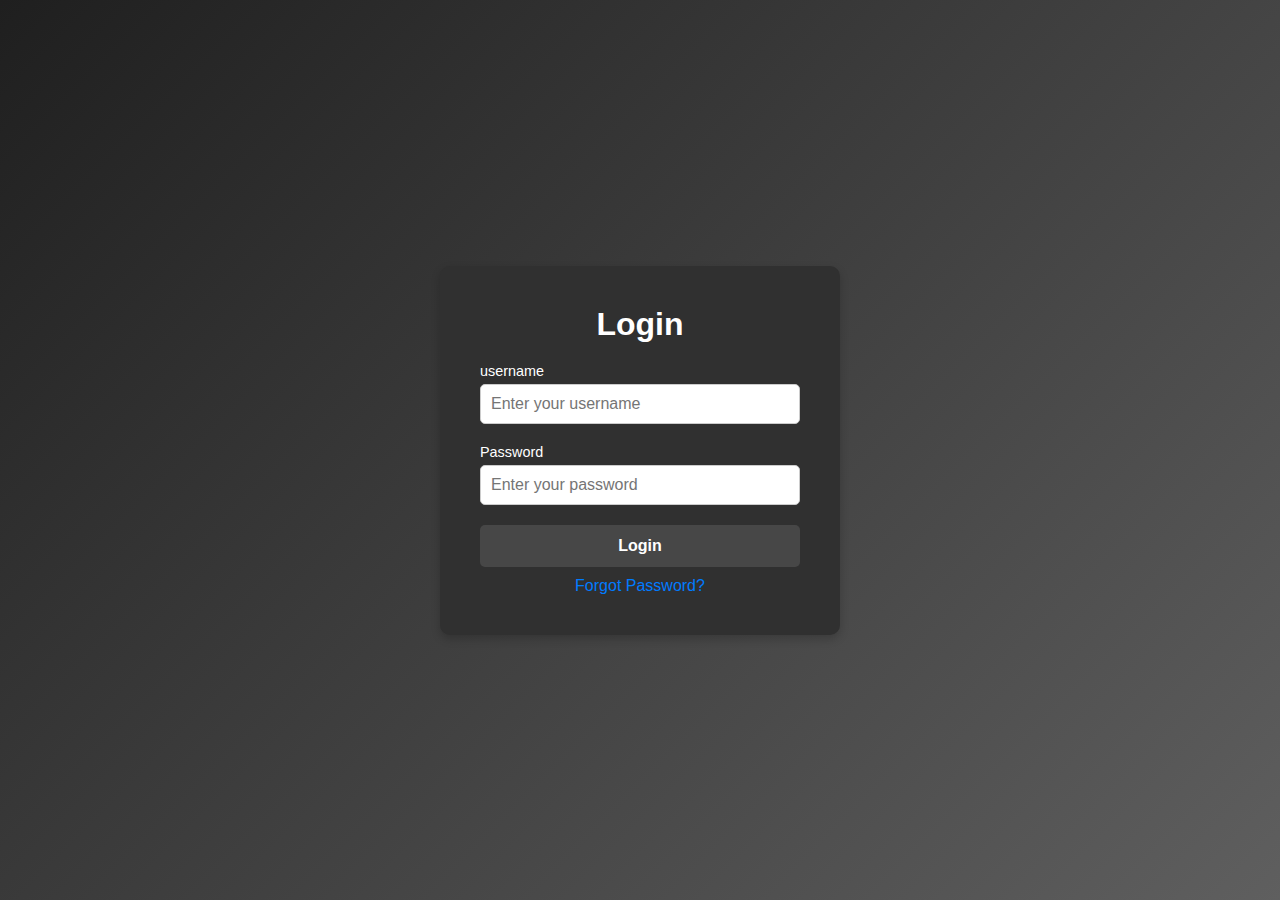
<file: index.html>
<!DOCTYPE html>
<html lang="en">
<head>
  <meta charset="UTF-8">
  <meta name="viewport" content="width=device-width, initial-scale=1.0">
  <title>Login Form</title>
  <link rel="stylesheet" href="./assets/css/style.css">
</head>
<body>
  <div class="login-container">
    <div class="form-box">
      <h1>Login</h1>
      <form action="./pages/homepage/index.html" method="GET">

        <div class="input-group">
          <label for="username">username</label>
          <input type="text" id="username" name="username" placeholder="Enter your username" required>
        </div>


        <div class="input-group">
          <label for="password">Password</label>
          <input type="password" id="password" name="password" placeholder="Enter your password" required>
        </div>


        <button type="submit" class="btn">Login</button>


        <div class="additional-links">
          <a href="#">Forgot Password?</a>
        </div>
      </form>
    </div>
  </div>
</body>
</html>
</file>
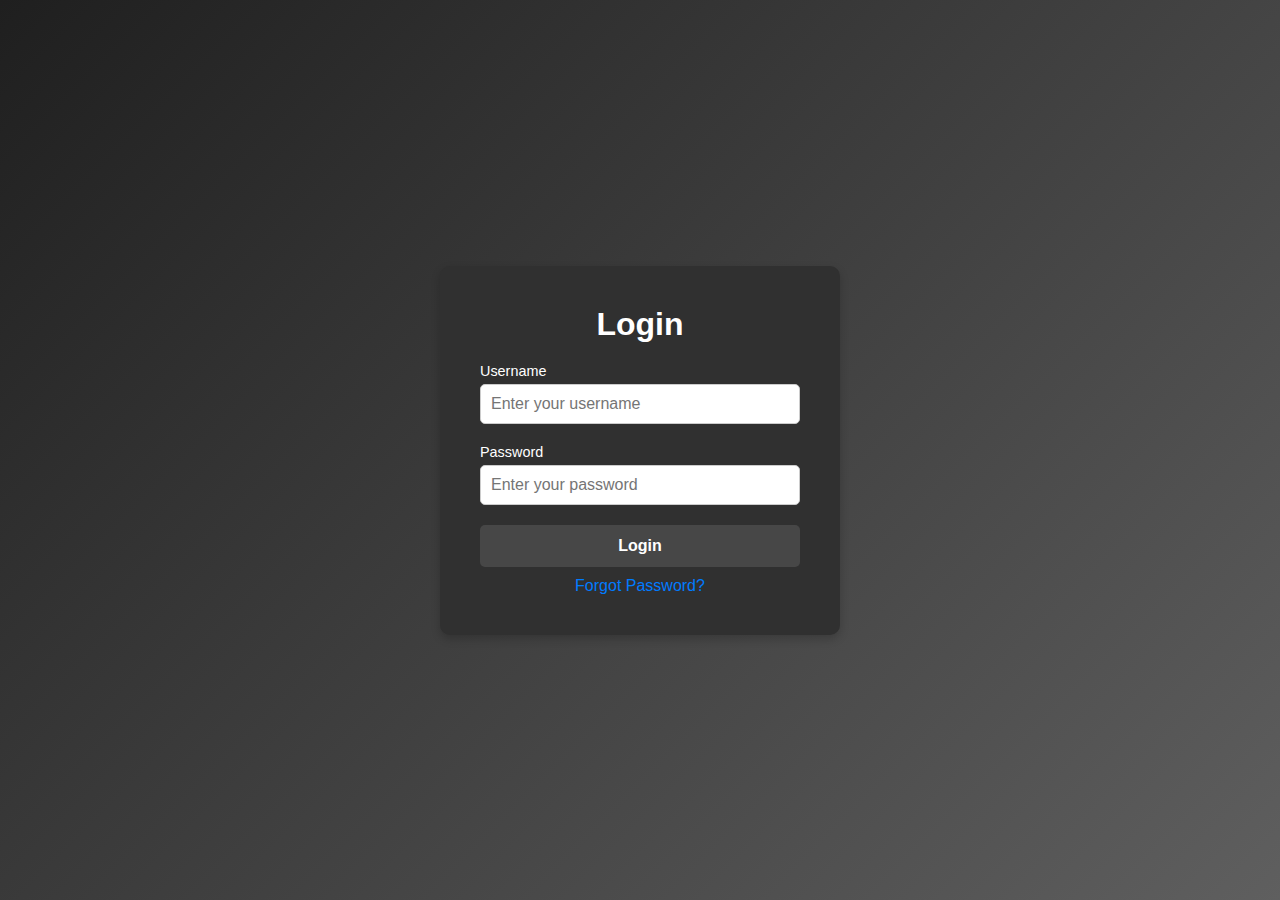
<file: root/index.html>
<!DOCTYPE html>
<html lang="en">
<head>
  <meta charset="UTF-8">
  <meta name="viewport" content="width=device-width, initial-scale=1.0">
  <title>Login Form</title>
  <link rel="stylesheet" href="./assets/css/style.css">
</head>
<body>
  <div class="login-container">
    <div class="form-box">
      <h1>Login</h1>
      <form action="./pages/homepage/index.html" method="POST">

        <div class="input-group">
          <label for="username">Username</label>
          <input type="text" id="username" name="username" placeholder="Enter your username" required>
        </div>


        <div class="input-group">
          <label for="password">Password</label>
          <input type="password" id="password" name="password" placeholder="Enter your password" required>
        </div>


        <button type="submit" class="btn">Login</button>


        <div class="additional-links">
          <a href="#">Forgot Password?</a>
        </div>
      </form>
    </div>
  </div>
</body>
</html>
</file>
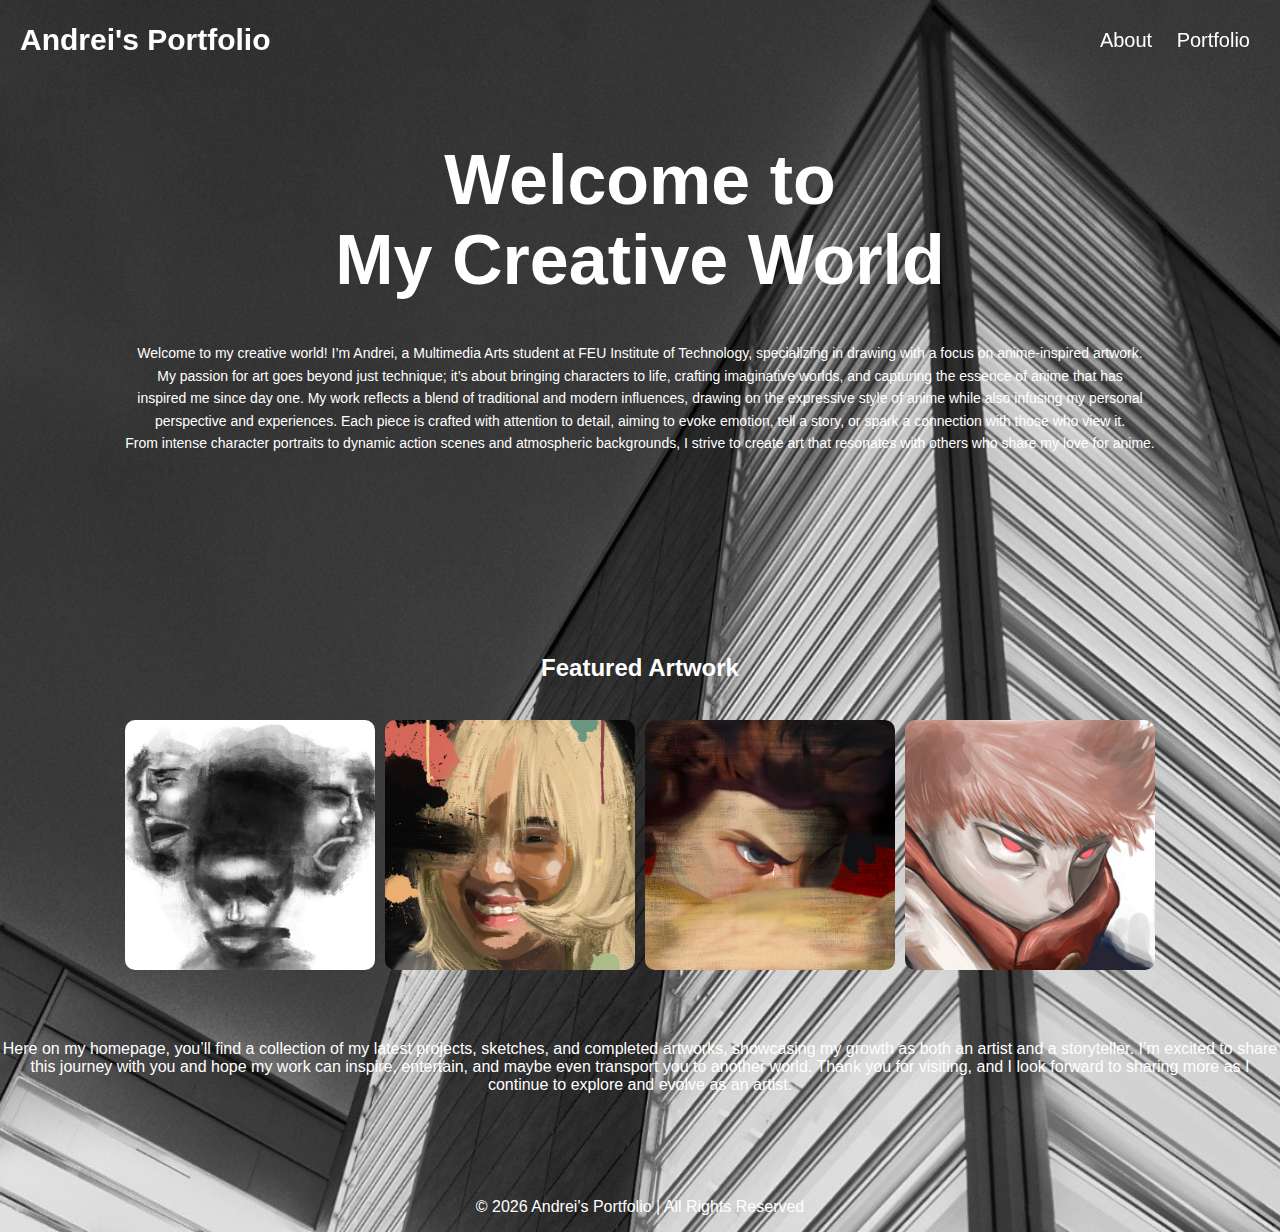
<file: docs/homepage/index.html>
<!DOCTYPE html>
<html lang="en">
<head>
  <meta charset="UTF-8">
  <meta name="viewport" content="width=device-width, initial-scale=1.0">
  <title>Portfolio - Homepage</title>
  <link rel="stylesheet" href="../homepage/assets/css/style.css">
</head>
<body background="../homepage/assets/img/homepagebg.jpg">
  <header class="header">
    <div class="logo">Andrei's Portfolio</div>
    <nav>
      <button onclick="navigateTo('../')">About</button>
      <button onclick="navigateTo('../myportfolio/index.html')">  Portfolio</button>
    </nav>
  </header>

  <main class="container">
    <section class="hero">
      <div class="hero-text">
        <h1>Welcome to</br>
           My Creative World</h1>
        <p>
        </br>
          Welcome to my creative world! I’m Andrei, a Multimedia Arts student at FEU Institute of Technology, specializing in drawing with a focus on anime-inspired artwork.</br> 
          My passion for art goes beyond just technique; it’s about bringing characters to life, crafting imaginative worlds, and capturing the essence of anime that has </br>
          inspired me since day one. My work reflects a blend of traditional and modern influences, drawing on the expressive style of anime while also infusing my personal </br>
          perspective and experiences. Each piece is crafted with attention to detail, aiming to evoke emotion, tell a story, or spark a connection with those who view it. </br>
          From intense character portraits to dynamic action scenes and atmospheric backgrounds, I strive to create art that resonates with others who share my love for anime.

        </p>
      </div>
    </section>
  </br>
</br>
</br>
</br>
</br>
</br>
</br>
    <section class="gallery">
      <h2>Featured Artwork</h2> </br>
      <div class="gallery-grid">
        <img src="../homepage/assets/img/3faces.jpg" alt="Artwork 1">
        <img src="../homepage/assets/img/drea.jpg" alt="Artwork 2">
        <img src="../homepage/assets/img/fallenangel.JPG" alt="Artwork 3">
        <img src="../homepage/assets/img/yuji2.jpg" alt="Artwork 4">
      </div>
    </br>
  </br>
</br>
      <p> Here on my homepage, you’ll find a collection of my latest projects, sketches, and completed artworks, showcasing my growth as both an artist and a storyteller. I’m excited to share this journey with you and hope my work can inspire, entertain, and maybe even transport you to another world. Thank you for visiting, and I look forward to sharing more as I continue to explore and evolve as an artist.</p>
    </br>
  </br>
</br>
</br>
    </section>
  </main>

  <footer>
    <p>© 2024 Andrei's Portfolio | All Rights Reserved</p>
  </footer>

  <script src="../homepage/assets/js/script.js"></script>
</body>
</html>
</file>
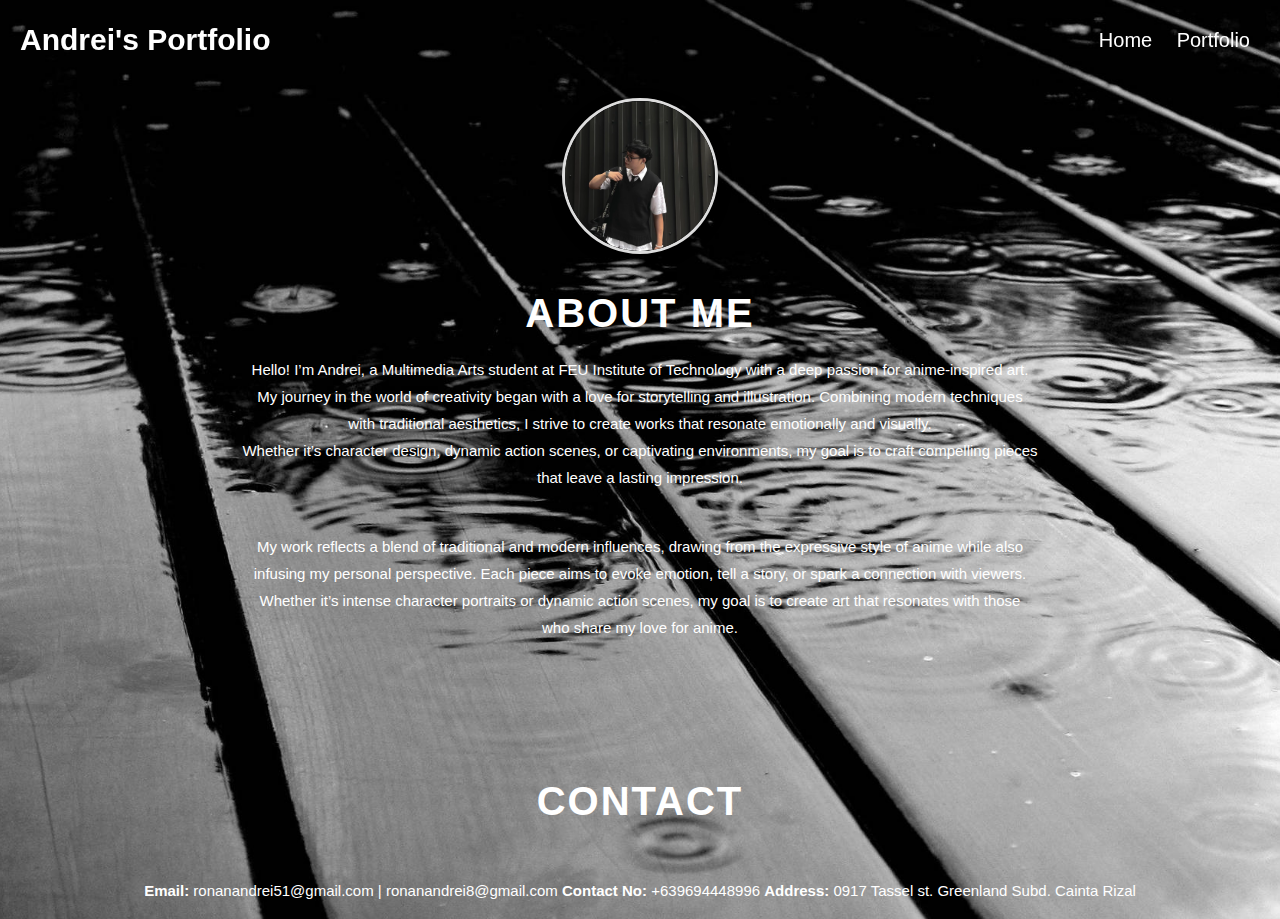
<file: pages/aboutpage/index.html>
<!DOCTYPE html>
<html lang="en">
<head>
  <meta charset="UTF-8">
  <meta name="viewport" content="width=device-width, initial-scale=1.0">
  <title>About - Andrei's Portfolio</title>
  <link rel="stylesheet" href="../aboutpage/assets/css/style.css">
</head>
<body background="../aboutpage/assets/img/aboutbg.jpg">
  <header class="header">
    <div class="logo">Andrei's Portfolio</div>
    <nav>
      <button onclick="navigateTo('../homepage/index.html')"> Home </button>
      <button onclick="navigateTo('../myportfolio/index.html')"> Portfolio </button>
    </nav>
  </header>

  <main class="about-section">
  </br>
      
      <div class="profile-image">
        <img src="../aboutpage/assets/img/me.png" alt="Profile Image">
      </div>

      
      <h2>About Me</h2>
      <div>
      <p>
        Hello! I’m Andrei, a Multimedia Arts student at FEU Institute of Technology with a deep passion for anime-inspired art. </br>
        My journey in the world of creativity began with a love for storytelling and illustration. 
        Combining modern techniques </br>with traditional aesthetics, I strive to create works that resonate emotionally and visually.</br>
        Whether it’s character design, dynamic action scenes, or captivating environments, my goal is to craft compelling pieces </br>
        that leave a lasting impression. 
      </br>
    </br>
    <p> My work reflects a blend of traditional and modern influences, drawing from the expressive style of anime while also </br> infusing my personal perspective. Each piece aims to evoke emotion, tell a story, or spark a connection with viewers.</br>

      Whether it’s intense character portraits or dynamic action scenes, my goal is to create art that resonates with those</br>
       who share my love for anime. </p>


      </p>
    </div>
  </br>
</br>
</br>
</br>
</br>
    <h2> Contact</h2>
  </br>

<p> <b> Email: </b> ronanandrei51@gmail.com | ronanandrei8@gmail.com <b> Contact No: </b>+639694448996 <b> Address: </b> 0917 Tassel st. Greenland Subd. Cainta Rizal</p>

  </main>
  <script src="../aboutpage/assets/js/script.js"></script>
</body>
</html>
</file>
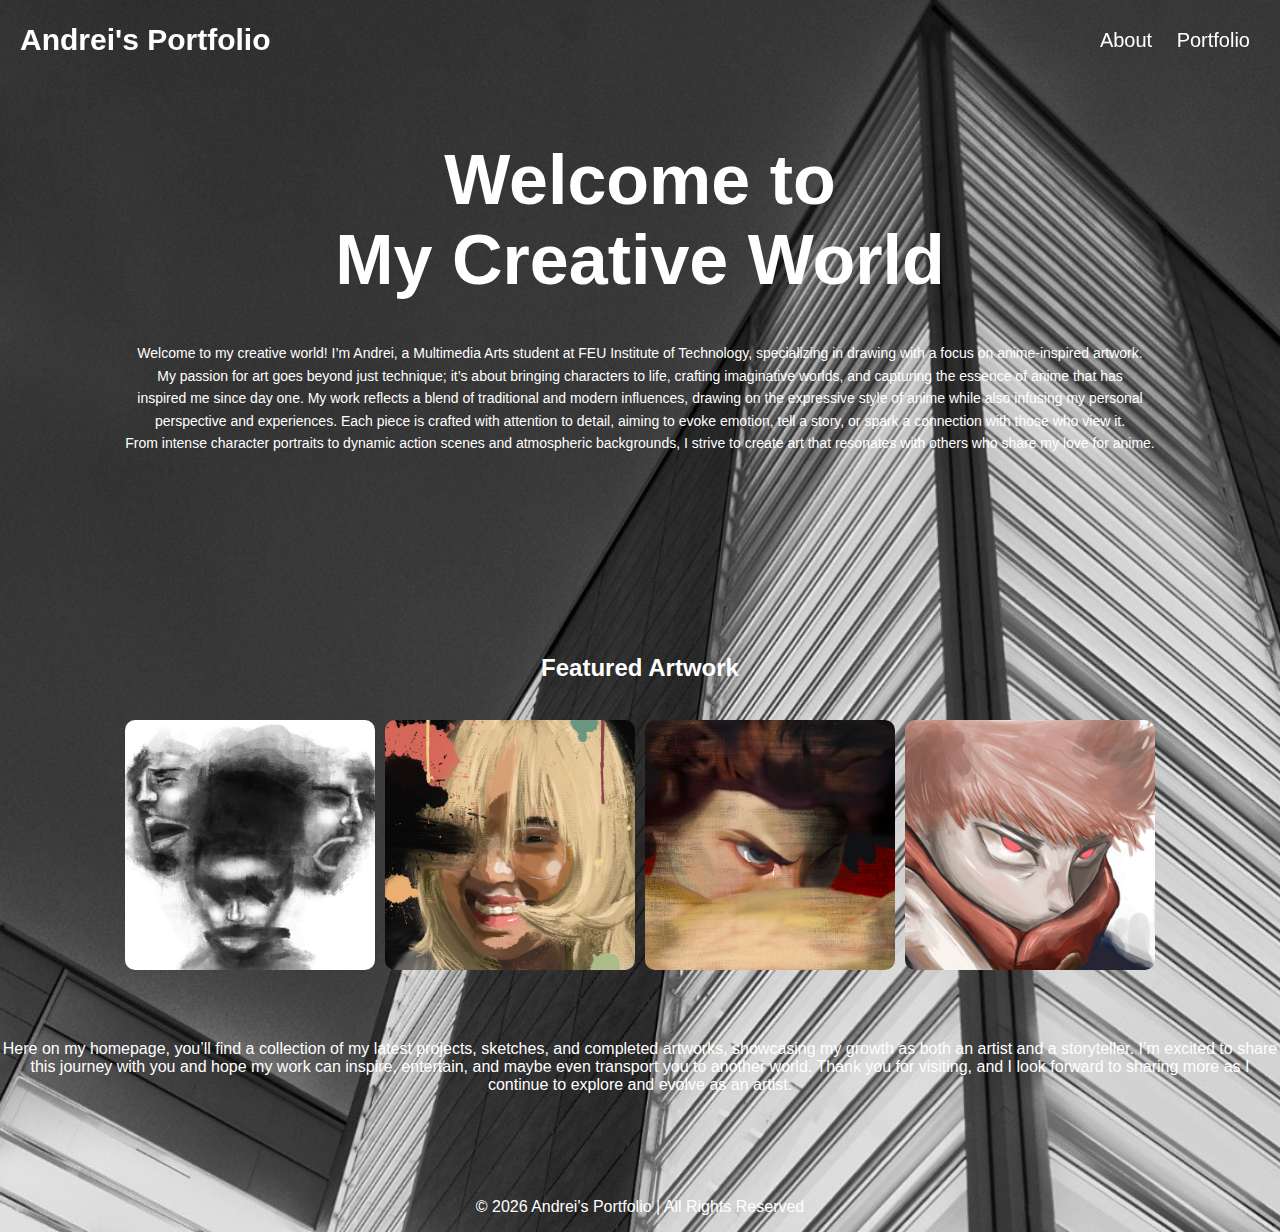
<file: pages/homepage/index.html>
<!DOCTYPE html>
<html lang="en">
<head>
  <meta charset="UTF-8">
  <meta name="viewport" content="width=device-width, initial-scale=1.0">
  <title>Portfolio - Homepage</title>
  <link rel="stylesheet" href="../homepage/assets/css/style.css">
</head>
<body background="../homepage/assets/img/homepagebg.jpg">
  <header class="header">
    <div class="logo">Andrei's Portfolio</div>
    <nav>
      <button onclick="navigateTo('../aboutpage/index.html')">About</button>
      <button onclick="navigateTo('../myportfolio/index.html')">  Portfolio</button>
    </nav>
  </header>

  <main class="container">
    <section class="hero">
      <div class="hero-text">
        <h1>Welcome to</br>
           My Creative World</h1>
        <p>
        </br>
          Welcome to my creative world! I’m Andrei, a Multimedia Arts student at FEU Institute of Technology, specializing in drawing with a focus on anime-inspired artwork.</br> 
          My passion for art goes beyond just technique; it’s about bringing characters to life, crafting imaginative worlds, and capturing the essence of anime that has </br>
          inspired me since day one. My work reflects a blend of traditional and modern influences, drawing on the expressive style of anime while also infusing my personal </br>
          perspective and experiences. Each piece is crafted with attention to detail, aiming to evoke emotion, tell a story, or spark a connection with those who view it. </br>
          From intense character portraits to dynamic action scenes and atmospheric backgrounds, I strive to create art that resonates with others who share my love for anime.

        </p>
      </div>
    </section>
  </br>
</br>
</br>
</br>
</br>
</br>
</br>
    <section class="gallery">
      <h2>Featured Artwork</h2> </br>
      <div class="gallery-grid">
        <img src="../homepage/assets/img/3faces.jpg" alt="Artwork 1">
        <img src="../homepage/assets/img/drea.jpg" alt="Artwork 2">
        <img src="../homepage/assets/img/fallenangel.JPG" alt="Artwork 3">
        <img src="../homepage/assets/img/yuji2.jpg" alt="Artwork 4">
      </div>
    </br>
  </br>
</br>
      <p> Here on my homepage, you’ll find a collection of my latest projects, sketches, and completed artworks, showcasing my growth as both an artist and a storyteller. I’m excited to share this journey with you and hope my work can inspire, entertain, and maybe even transport you to another world. Thank you for visiting, and I look forward to sharing more as I continue to explore and evolve as an artist.</p>
    </br>
  </br>
</br>
</br>
    </section>
  </main>

  <footer>
    <p>© 2024 Andrei's Portfolio | All Rights Reserved</p>
  </footer>

  <script src="../homepage/assets/js/script.js"></script>
</body>
</html>
</file>
<file: docs/homepage/assets/css/style.css>
body {
  font-family: 'Arial', sans-serif;
  margin: 0;
  padding: 0;
  color: #ffffff;
  background-color: #000;
  background-image: url('../img/homepagebg.jpg');
  background-size: cover;
  background-position: center;
  background-repeat: no-repeat;
}

.container {
 
}

.header {
  
  color: rgb(255, 255, 255);
  padding: 10px 20px;
  display: flex;
  justify-content: space-between;
  align-items: center;
  position: sticky;
  top: 0;
  z-index: 10;
  height: 60px;
}

.header .logo {
  font-size: 30px;
  font-weight: bold;
}

.header button {
  background-color: transparent;
  color: white; 
  border: none; 
  cursor: pointer; 
  text-decoration: none; 
  font-size: 20px; 
  padding: 0; 
  margin: 0 10px; 
}



.header button:hover {
  background-color: #555;
}

.hero-text {
  margin-top: 60px;
  text-align: center;
}

.hero-text h1 {
  font-size: 70px;
  margin-bottom: 20px;
  text-align: center;
}

.hero-text p {
  font-size: 14px;
  line-height: 1.6;
}

.hero-image {
  width: 250px;
  border-radius: 50%;
}

.gallery {
  margin-top: 60px;
}

.gallery h2 {
  text-align: center;
  font-size: 24px;
}

.gallery-grid {
  display: flex;
  flex-wrap: wrap;
  gap: 10px;
  justify-content: center;
}

.gallery-grid img {
  width: 250px;
  border-radius: 10px;
  cursor: pointer;
}

.gallery-grid img:hover {
  box-shadow: 0px 4px 6px rgba(0, 0, 0, 0.3);
}

p{

  text-align: center;
}
</file>
<file: pages/aboutpage/assets/css/style.css>
* body {
  font-family: 'Arial', sans-serif;
  margin: 0;
  padding: 0;
  color: #ffffff;
  background-color: #000;
  background-image: url('../img/aboutbg.jpg');
  background-size: cover;
  background-position: center;
  background-repeat: no-repeat;
}



.header {
  
  
  display: flex;
  justify-content: space-between;
  align-items: center;
  position: sticky;
  top: 0;
  z-index: 10;
  height: 60px;
}

.header .logo {
  font-size: 30px;
  font-weight: bold;
}

.header button {

  color: white;
  border: none;
  padding: 10px 15px;
  cursor: pointer;
  border-radius: 5px;
  text-decoration: none;
  font-size: 15px;
}

.header button:hover {
  background-color: #555;
}

.hero-text {
  margin-top: 60px;
  text-align: center;
}
  
  .hero-text h1 {
    font-size: 70px;
    margin-bottom: 20px;
    text-align: center;
  }
  
  .hero-text p {
    font-size: 14px;
    line-height: 1.6;
  }
  
  .hero-image {
    width: 250px;
    border-radius: 50%;
  }
  
  .gallery {
    margin-top: 60px;
  }
  
  .gallery h2 {
    text-align: center;
    font-size: 24px;
  }
  
  .gallery-grid {
    display: flex;
    flex-wrap: wrap;
    gap: 10px;
    justify-content: center;
  }
  
  .gallery-grid img {
    width: 250px;
    border-radius: 10px;
    cursor: pointer;
  }
  
  .gallery-grid img:hover {
    box-shadow: 0px 4px 6px rgba(0, 0, 0, 0.3);
  }
  .container {
    padding: 20px;
  }
  
 
 
  .header {
  
    color: rgb(255, 255, 255);
    padding: 10px 20px;
    display: flex;
    justify-content: space-between;
    align-items: center;
    position: sticky;
    top: 0;
    z-index: 10;
    height: 60px;
  }
  
  .header .logo {
    font-size: 30px;
    font-weight: bold;
  }
  
  .header button {
    background-color: transparent;
    color: white; 
    border: none; 
    cursor: pointer; 
    text-decoration: none; 
    font-size: 20px; 
    padding: 0; 
    margin: 0 10px; 
  }
  
  .nav-links {
    list-style: none;
    display: flex;
    justify-content: flex-end;
    gap: 15px;
  }
  
  .nav-links li {
    display: inline;
  }
  
  .nav-links a {
    text-decoration: none;
    color: #fff;
    font-weight: 500;
    padding: 5px 10px;
    border-radius: 5px;
    transition: background 0.3s ease;
  }
  
  .nav-links a:hover {
    background: #fff;
    color: #000;
  }
  
  
  .profile-image {
    text-align: center;
    margin-bottom: 20px;
  }
  
  .profile-image img {
    width: 150px; 
    height: 150px;
    border-radius: 50%;
    border: 3px solid #ddd; 
    box-shadow: 0 4px 15px rgba(0, 0, 0, 0.2);
  }
  
  
  .about-section {
    text-align: center;
  }
  
  .about-section h2 {
    font-size: 2.5rem;
    margin-bottom: 20px;
    color: #ffffff;
    text-transform: uppercase;
    letter-spacing: 2px;
  }
  
  .about-section p {
    font-size: 15px;
    color: #ffffff;
    margin-bottom: 15px;
    line-height: 1.8;
  }
</file>
<file: pages/homepage/assets/css/style.css>
body {
  font-family: 'Arial', sans-serif;
  margin: 0;
  padding: 0;
  color: #ffffff;
  background-color: #000;
  background-image: url('../img/homepagebg.jpg');
  background-size: cover;
  background-position: center;
  background-repeat: no-repeat;
}

.container {
 
}

.header {
  
  color: rgb(255, 255, 255);
  padding: 10px 20px;
  display: flex;
  justify-content: space-between;
  align-items: center;
  position: sticky;
  top: 0;
  z-index: 10;
  height: 60px;
}

.header .logo {
  font-size: 30px;
  font-weight: bold;
}

.header button {
  background-color: transparent;
  color: white; 
  border: none; 
  cursor: pointer; 
  text-decoration: none; 
  font-size: 20px; 
  padding: 0; 
  margin: 0 10px; 
}



.header button:hover {
  background-color: #555;
}

.hero-text {
  margin-top: 60px;
  text-align: center;
}

.hero-text h1 {
  font-size: 70px;
  margin-bottom: 20px;
  text-align: center;
}

.hero-text p {
  font-size: 14px;
  line-height: 1.6;
}

.hero-image {
  width: 250px;
  border-radius: 50%;
}

.gallery {
  margin-top: 60px;
}

.gallery h2 {
  text-align: center;
  font-size: 24px;
}

.gallery-grid {
  display: flex;
  flex-wrap: wrap;
  gap: 10px;
  justify-content: center;
}

.gallery-grid img {
  width: 250px;
  border-radius: 10px;
  cursor: pointer;
}

.gallery-grid img:hover {
  box-shadow: 0px 4px 6px rgba(0, 0, 0, 0.3);
}

p{

  text-align: center;
}
</file>
<file: assets/css/style.css>
/* General Reset */
* {
    margin: 0;
    padding: 0;
    box-sizing: border-box;
  }
  
  body {
    font-family: 'Arial', sans-serif;
    background: linear-gradient(135deg, #1f1f1f, #5f5f5f);
    display: flex;
    justify-content: center;
    align-items: center;
    height: 100vh;
  }
  
  /* Login Container */
  .login-container {
    display: flex;
    justify-content: center;
    align-items: center;
    width: 100%;
    max-width: 400px;
    background: #303030;
    padding: 40px;
    border-radius: 10px;
    box-shadow: 0 4px 10px rgba(0, 0, 0, 0.2);
  }
  
  /* Form Box */
  .form-box {
    width: 100%;
  }
  
  .form-box h1 {
    text-align: center;
    font-size: 2rem;
    color: #ffffff;
    margin-bottom: 20px;
  }
  
  /* Input Group */
  .input-group {
    margin-bottom: 20px;
  }
  
  .input-group label {
    display: block;
    font-size: 0.9rem;
    color: #ffffff;
    margin-bottom: 5px;
  }
  
  .input-group input {
    width: 100%;
    padding: 10px;
    font-size: 1rem;
    border: 1px solid #ccc;
    border-radius: 5px;
    outline: none;
    transition: border-color 0.3s ease;
  }
  
  .input-group input:focus {
    border-color: #444444;
  }
  
  /* Submit Button */
  .btn {
    width: 100%;
    padding: 12px;
    font-size: 1rem;
    font-weight: bold;
    color: #fff;
    background: #474747;
    border: none;
    border-radius: 5px;
    cursor: pointer;
    transition: background 0.3s ease;
  }
  
  .btn:hover {
    background: #3f3f3f;
  }
  
  /* Additional Links */
  .additional-links {
    text-align: center;
    margin-top: 10px;
  }
  
  .additional-links a {
    color: #007BFF;
    text-decoration: none;
  }
</file>
<file: root/assets/css/style.css>
/* General Reset */
* {
    margin: 0;
    padding: 0;
    box-sizing: border-box;
  }
  
  body {
    font-family: 'Arial', sans-serif;
    background: linear-gradient(135deg, #1f1f1f, #5f5f5f);
    display: flex;
    justify-content: center;
    align-items: center;
    height: 100vh;
  }
  
  /* Login Container */
  .login-container {
    display: flex;
    justify-content: center;
    align-items: center;
    width: 100%;
    max-width: 400px;
    background: #303030;
    padding: 40px;
    border-radius: 10px;
    box-shadow: 0 4px 10px rgba(0, 0, 0, 0.2);
  }
  
  /* Form Box */
  .form-box {
    width: 100%;
  }
  
  .form-box h1 {
    text-align: center;
    font-size: 2rem;
    color: #ffffff;
    margin-bottom: 20px;
  }
  
  /* Input Group */
  .input-group {
    margin-bottom: 20px;
  }
  
  .input-group label {
    display: block;
    font-size: 0.9rem;
    color: #ffffff;
    margin-bottom: 5px;
  }
  
  .input-group input {
    width: 100%;
    padding: 10px;
    font-size: 1rem;
    border: 1px solid #ccc;
    border-radius: 5px;
    outline: none;
    transition: border-color 0.3s ease;
  }
  
  .input-group input:focus {
    border-color: #444444;
  }
  
  /* Submit Button */
  .btn {
    width: 100%;
    padding: 12px;
    font-size: 1rem;
    font-weight: bold;
    color: #fff;
    background: #474747;
    border: none;
    border-radius: 5px;
    cursor: pointer;
    transition: background 0.3s ease;
  }
  
  .btn:hover {
    background: #3f3f3f;
  }
  
  /* Additional Links */
  .additional-links {
    text-align: center;
    margin-top: 10px;
  }
  
  .additional-links a {
    color: #007BFF;
    text-decoration: none;
  }
</file>
